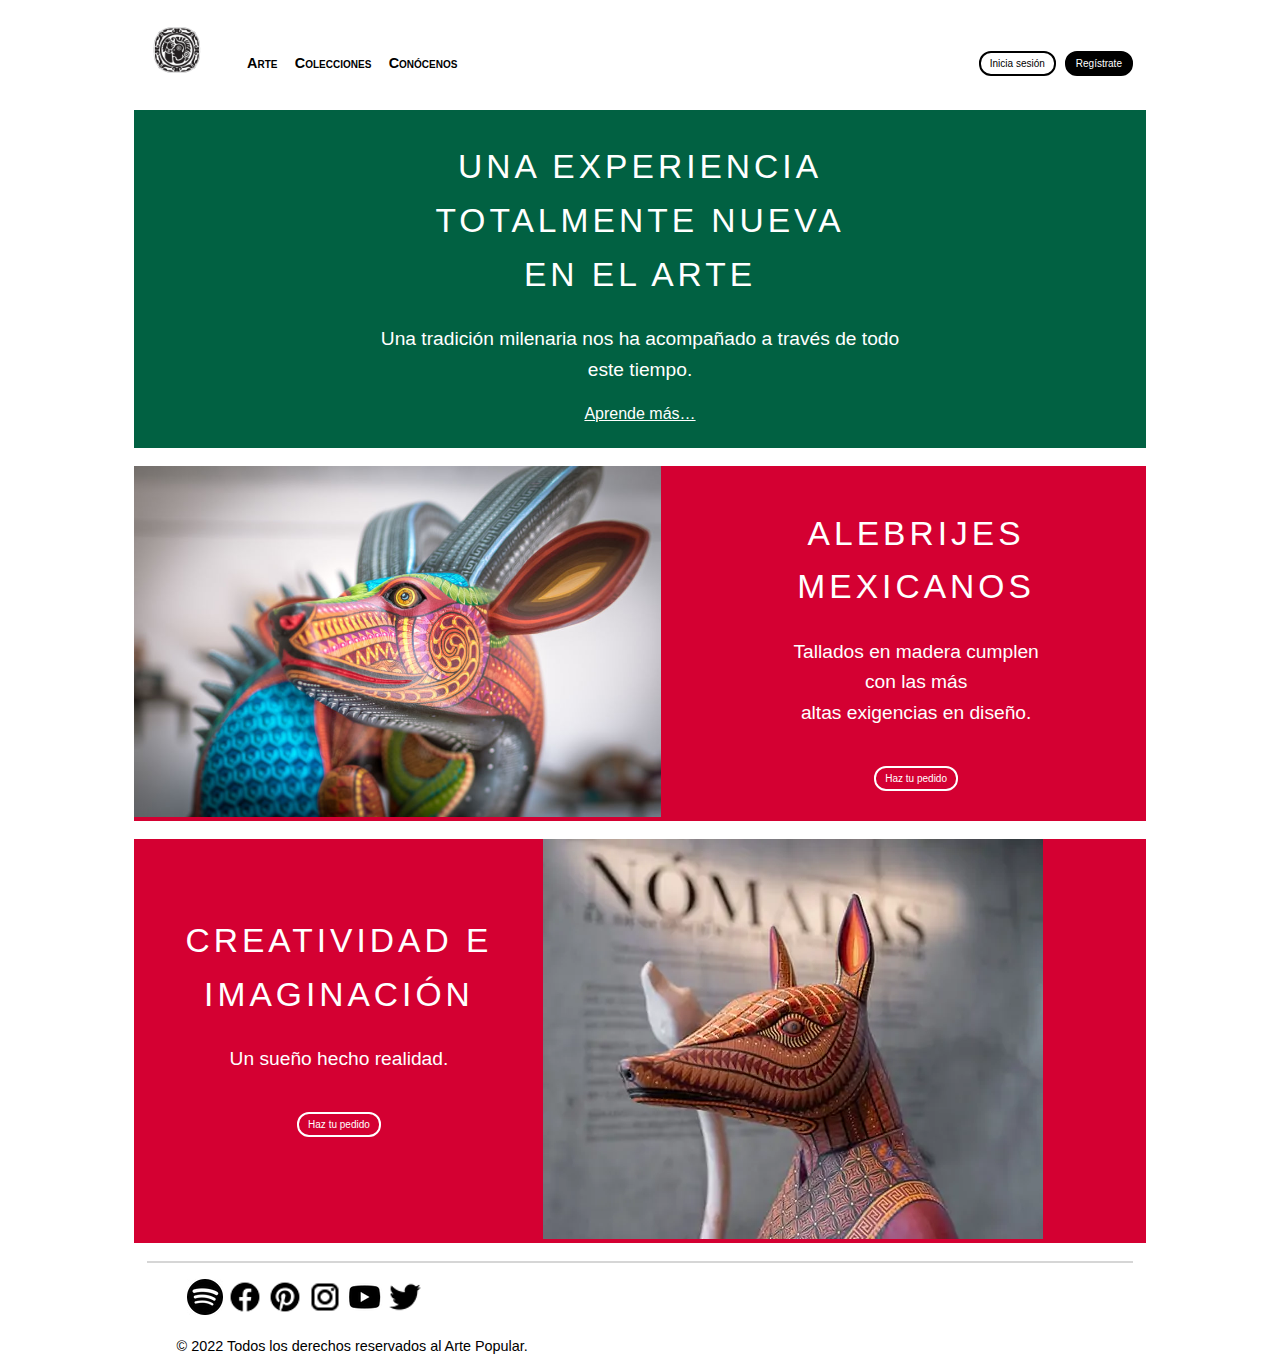
<file: index.html>
<!doctype html>
<html>

  <head>
    	<meta http-equiv="Content-Type" content="text/html; charset=utf-8"/>
	<title>Proyecto final de Desarrollo Web</title>
    <link rel="stylesheet" href="css/estilos.css"/>
  </head>
  
   <header>
	<div class="logo">
	 <img src="images/logomaya.png" />
    </div>
    <div class="menu">
	 <nav>
       <ul>
        <a class="link" href="https://www.map.cdmx.gob.mx/">Arte</a> 
        <a class="link" href="https://jacoboymariaangeles.com/">Colecciones</a>
        <a class="link" href="https://alebrijes.net/">Conócenos</a>
       </ul>
	 </nav>
    </div>
	<div>
	 <button class="classic1">Inicia sesión</button>
	 <button class="classic2">Regístrate</button>
	</div>
   </header>
<body>
    <section class="uno">
        <h1>UNA EXPERIENCIA<br>TOTALMENTE NUEVA<br>EN EL ARTE</h1>
            <p>Una tradición milenaria nos ha acompañado a través de todo<br>este tiempo.</p>
                <a id="aprende" href="https://es.wikipedia.org/wiki/Alebrije">Aprende más…</a>
    </section>
    <br>
    <section class="dos">
       <div><img src="images/alebrijes-en-oaxaca-940x626.jpeg" width="80%" /></div>
            <div class="grid-dos"><h1>ALEBRIJES<br> MEXICANOS</h1>
                <p>Tallados en madera cumplen con las más<br>altas exigencias en diseño.</p>
                    <br>
                <button id="pedido">Haz tu pedido</button>
             </div>
    </section>
    <br>
    <section class="tres">
        <div class="grid-tres"><h1>CREATIVIDAD E<br>IMAGINACIÓN</h1>
            <p>Un sueño hecho realidad.</p>
                <br>
            <button id="pedido">Haz tu pedido</button>
        </div>
        <div><img src="images/alebrije3.webp" /></div>
    </section>
 </body>
    <br>
   <footer>
    <div class="social">
       <ul>
        <a href="https://www.spotify.com/"><img src="icons/Spotify_36.jpg"/></a>
        <a href="https://www.facebook.com/"><img src="icons/icons8-facebook-36.png"/></a>
        <a href="https://www.pinterest.com/"><img src="icons/icons8-pinterest-36.png"/></a>
        <a href="https://www.instagram.com/"><img src="icons/icons8-instagram-bold.png"/></a>
        <a href="https://www.youtube.com/"><img src="icons/icons8-youtube-play-36.png" /></a>
        <a href="https://www.twitter.com/"><img src="icons/icons8-twitter-36.png"/></a>
       </ul> 
    </div>
    <p class="copyright">© 2022 Todos los derechos reservados al Arte Popular.</p>
   </footer>
</html>
</file>
<file: css/estilos.css>
header{
     width: 78%;
     display: flex;
     align-items: flex-start;
     justify-content: space-between;
     padding-left: 5px;
     padding-right: 5px;
     margin: auto;
    }
    
.logo{
    padding-top: 12px;
    padding-bottom: 0px;
    width: 60px;
    height: 60px;
    }

.logo img{
    width: 100%;
    }

.menu{
	display: inline;
    word-spacing: 10px;
    flex: 1;
    padding-top: 3%;
    }

.link{
	font-family: Arial, Tahoma, sans-serif;
	color: black;
    font-size: 0.9em;
	font-weight: bold;
	font-variant: small-caps;
	text-decoration: none;
    }
nav{
    display: inline;
    word-spacing: 10pt;
    }
button{
    display: inline-block;
    border-radius: 12px;
    padding: 5px 9px;
    font-size: 10px;
    cursor: pointer;
    }

.classic1{
    background-color: white; 
    color: black; 
    border: 2px solid black;
    margin-top: 28%;
    margin-right: 5px;
    }

.classic2{
    background-color: black; 
    color: white; 
    border: 2px solid black;
    margin-right: 0;
    }
    
section.uno{
    width: 80%;
    margin: auto;
    background-color: #016142;
    padding-bottom: 2%;
    background-size: cover;
    text-align: center;
    }
#aprende{
    font-family: Arial, Tahoma, sans-serif;
	color: white;
    text-decoration-color: white;
    }

section.dos{
    display:grid;
    grid-template-columns: auto auto;
    width: 80%;
    margin: auto;
    background-color: #D40032;
    }

.grid-dos{
    column-gap: 1%;
    text-align: center;
    margin-right: 30%;
    padding-top: 3%;
    padding-bottom: 1%
    }

section.tres{
    display:grid;
    grid-template-columns: auto auto;
    width: 80%;
    margin: auto;
    background-color: #D40032;
    }
    
.grid-tres{
    text-align: center;
    padding-top: 10%;
    }

#pedido{
    background-color: #D40032;
    color: white; 
    border: 2px solid white;  
    }

h1{
    font-family: Arial, Tahoma, sans-serif;
	color: white;
    letter-spacing: 4px;
    line-height: 1.6em;
    font-size: 2.1em;
    font-weight: 200;
    padding-top: 3%
    }
p{
    font-family: Arial, Tahoma, sans-serif;
    color: white;
    text-align: center;
    font-size: 1.2em;
    line-height: 1.6em;
    }
.social{
    list-style-type: none;
    display: inline;
    }

p.copyright{
    font-family: Arial, Tahoma, sans-serif;
    color: black;
    margin-left: 3%;
    text-align: left;
    font-size: 0.9em;
    }

footer{
    width: 78%;
    margin: auto;
    border-top: 2px solid #d6d6d6;
    }
</file>
